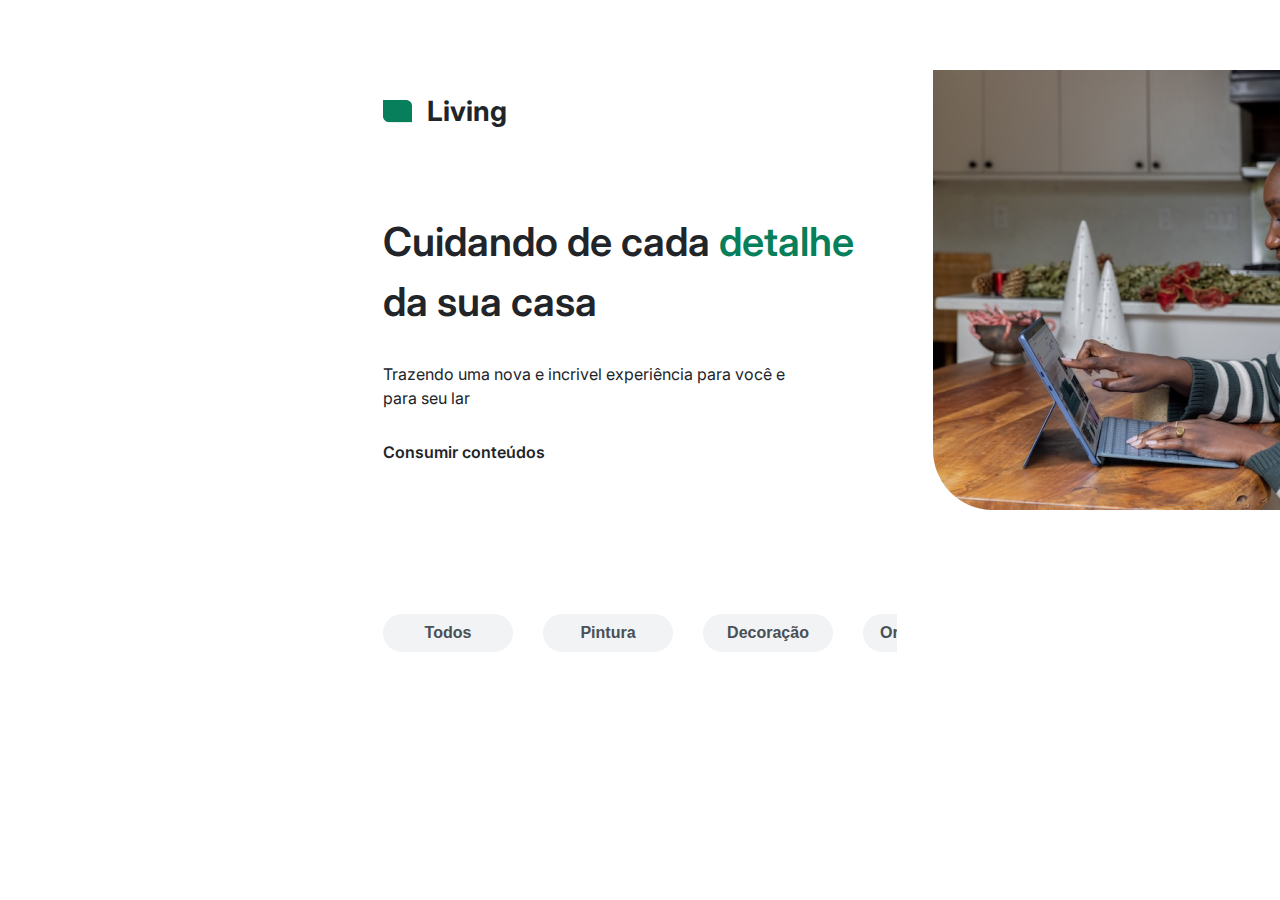
<file: index.html>
<!DOCTYPE html>
<html lang="pt-br">
<head>
    <meta charset="UTF-8">
    <meta http-equiv="X-UA-Compatible" content="IE=edge">
    <meta name="viewport" content="width=device-width, initial-scale=1.0">
    <link rel="stylesheet" href="styles/globalStyles.css">
    <link rel="stylesheet" href="pages/home/index.css">
    <title>Living</title>
</head>
<body>
    <header>
        <div class="info">
          <div class="title">
            <img src="asserts/Rectangle 4.png" alt="">
            <h1>Living</h1>
          </div>
          <h2>Cuidando de cada <span>detalhe</span> da sua casa</h2>
          <p>Trazendo uma nova e incrivel experiência para você e para seu lar</p>
          <p>Consumir conteúdos</p>
        </div>
        <div>
            <img src="asserts/Rectangle 2.png" alt="">
        </div>
    </header>
    <main>
      <nav>
        <ul class="list_filter">
          <li>
            <button class="button_filter">Todos</button>
          </li>
          <li>
            <button class="button_filter">Pintura</button>
          </li>
          <li>
            <button class="button_filter">Decoração</button>
          </li>
          <li>
            <button class="button_filter">Organização</button>
          </li>
          <li>
            <button class="button_filter">Limpeza</button>
          </li>
          <li>
            <button class="button_filter">Segurança</button>
          </li>
          <li>
            <button class="button_filter">Reforma</button>
          </li>
          <li>
            <button class="button_filter">Aromas</button>
          </li>
          <li>
            <button class="button_filter">Saúde</button>
          </li>
        </ul>
      </nav>
      <section>
        <ul class="list_post">
          
        </ul>
      </section>
      
    </main>
    
    <script type="module" src="pages/home/index.js"></script>
</body>
</html>
</file>
<file: styles/globalStyles.css>
@import url('https://fonts.googleapis.com/css2?family=Inter:wght@400;500;600;700&display=swap');

* {
  box-sizing: border-box;
  margin: 0;
  padding: 0;
  list-style: none;
}

:root {
  --color-grey-100: #212529;
  --color-grey-200: #495057;
  --color-grey-300: #808387;
  --color-grey-400: #dee2e6;
  --color-grey-500: #e9ecef;
  --color-grey-600: #f1f3f5;
  --color-grey-700: #f8f9fa;
  --color-brand-100: #087f5b;
  --color-brand-200: #099268;
  --font-size-1: 2.5rem;
  --font-size-2: 1.75rem;
  --font-size-3: 1.25rem;
  --font-size-4: 1rem;
}
</file>
<file: pages/home/index.css>
/* Desenvolva seu estilo aqui */
body {
    flex-direction: column;
    font-family: 'Inter', sans-serif;
    margin: 70px 383px;
}
header {
    display: flex;
    justify-content: space-between;
    gap: 50px;
}
.title {
   display: flex;
   align-items: center;
   gap: 15px;
   margin-bottom: 50px;
   margin-top: 20px;
}
.info {
    display: flex;
    flex-direction: column;
    gap: 30px;
}
h1 {
    font-weight: 700;
    font-size: 28px;
    line-height: 150%;
    text-align: center;
    color: var(--color-grey-100);
}
h2 {
    font-weight: 600;
    font-size: 40px;
    line-height: 150%;
    color: var(--color-grey-100);
    width: 500px;
}
span {
    color: var(--color-brand-100);
}
p:nth-child(3) {
    font-weight: 400;
    font-size: 16px;
    line-height: 150%;
    color: var(--color-grey-100);
    width: 422px;
}
p:nth-child(4) {
    font-weight: 600;
    font-size: 16px;
    line-height: 150%;
    color: var(--color-grey-100);
}
main {
    margin-top: 100px;
}
.list_filter {
    display: flex;
    gap: 30px;
    overflow-y: auto;
}
.button_filter {
    background-color: var(--color-grey-600);
    border: 1px solid var(--color-grey-600);
    border-radius: 32px;
    height: 38px;
    width: 130px;
    font-weight: 600;
    font-size: 16px;
    line-height: 150%;
    color: var(--color-grey-200);
    cursor: pointer;
}
.button_filter:hover {
    background-color: var(--color-grey-400);
    transition: 0.4s;
}
section {
    margin-top: 70px;
}
.list_post {
    display: flex;
    flex-wrap: wrap;
    justify-content: space-between;
    position: relative;
}
.list_post li {
    display: flex;
    flex-direction: column;
    gap: 20px;
    margin-bottom: 90px;
}
.list_post li > button {
    display: flex;
    border: none;
    background: none;
    font-weight: 600;
    font-size: 16px;
    line-height: 150%;
    color: var(--color-brand-100);
    cursor: pointer;
}
.img_post {
    width: 548px;
    height: 172px;
    object-fit: cover;
}
h3 {
    font-weight: 600;
    font-size: 20px;
    line-height: 150%;
    color: var(--color-grey-100);
    width: 548px;
}
.list_post li > p {
    font-weight: 400;
    font-size: 16px;
    line-height: 150%;
    color: var(--color-grey-200);
    width: 528px;
    height: 50px;
    display: -webkit-box;
    -webkit-box-orient: vertical;
    -webkit-line-clamp: 2;
    overflow: hidden;
}
.observer {
    position: absolute;
    bottom: 0;
}
</file>
